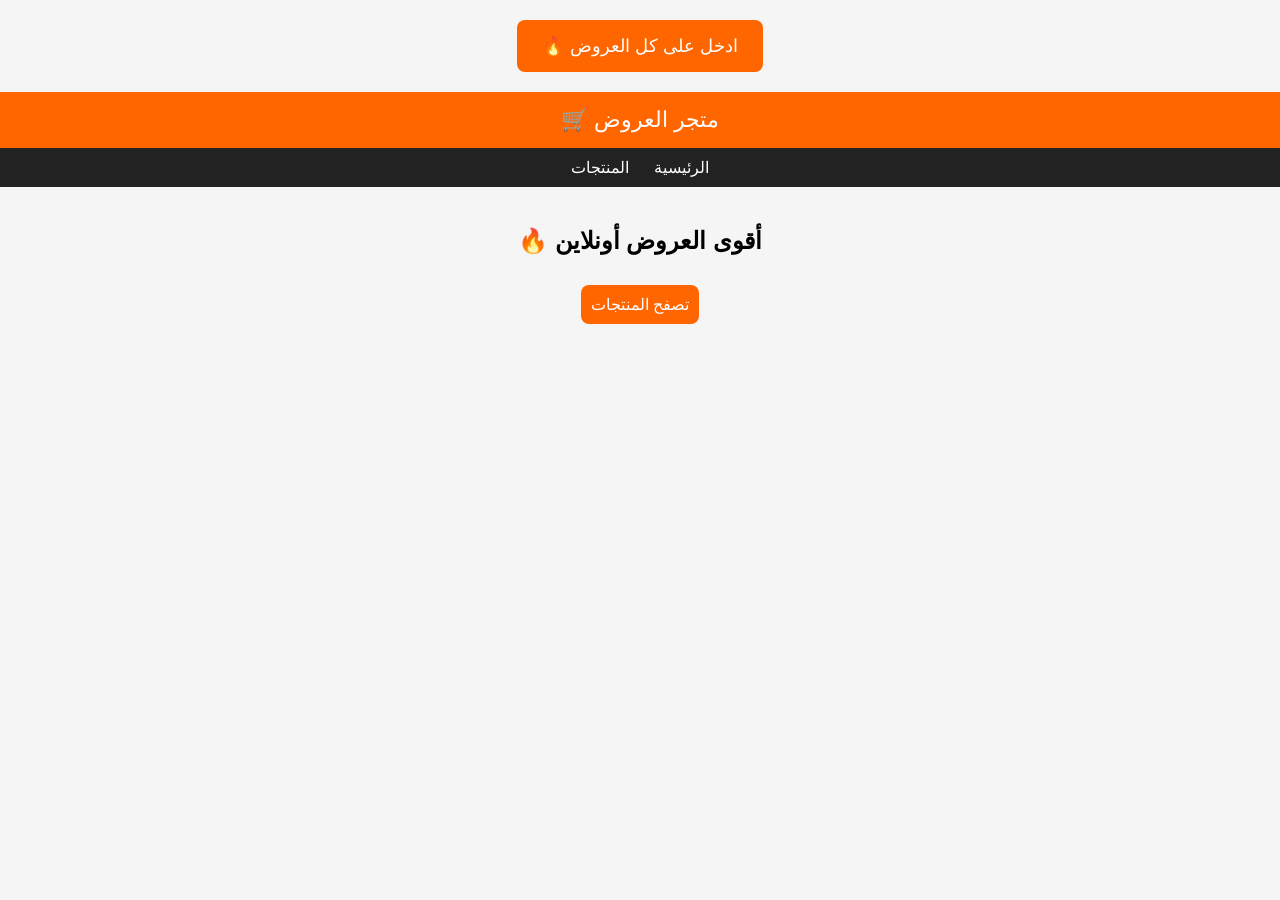
<file: index.html>
<div style="text-align:center; margin:20px;">
  <a href="links.html" class="main-btn">🔥 ادخل على كل العروض</a>
</div>
<!DOCTYPE html>
<html lang="ar">
<head>
<meta charset="UTF-8">
<title>متجر العروض</title>
<link rel="stylesheet" href="style.css">
</head>

<body>

<header>🛒 متجر العروض</header>

<div class="nav">
  <a href="index.html">الرئيسية</a>
  <a href="products.html">المنتجات</a>
</div>

<div style="text-align:center;padding:20px;">
  <h2>🔥 أقوى العروض أونلاين</h2>
  <a class="btn" href="products.html">تصفح المنتجات</a>
</div>

</body>
</html>
</file>
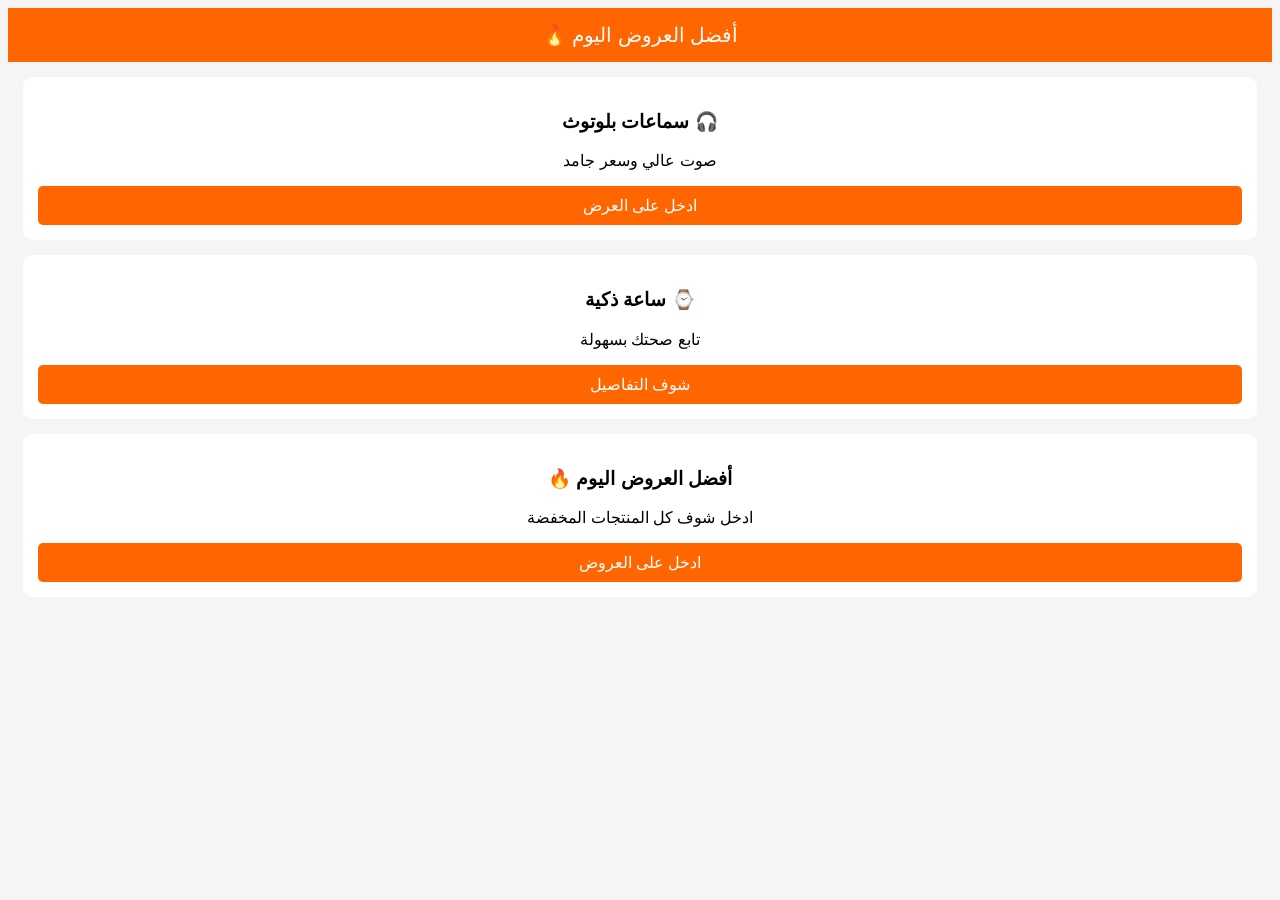
<file: links.html>
<!DOCTYPE html>
<html lang="ar">
<head>
<meta charset="UTF-8">
<meta name="viewport" content="width=device-width, initial-scale=1.0">
<title>روابط العروض</title>

<style>
body {
  font-family: Arial;
  background: #f5f5f5;
  text-align: center;
}

header {
  background: #ff6600;
  color: white;
  padding: 15px;
  font-size: 20px;
}

.link-box {
  background: white;
  margin: 15px;
  padding: 15px;
  border-radius: 10px;
}

a {
  display: block;
  margin-top: 10px;
  padding: 10px;
  background: #ff6600;
  color: white;
  text-decoration: none;
  border-radius: 5px;
}
</style>

</head>

<body>

<header>🔥 أفضل العروض اليوم</header>

<div class="link-box">
  <h3>سماعات بلوتوث 🎧</h3>
  <p>صوت عالي وسعر جامد</p>
  <a href="https://s.click.aliexpress.com/e/_c4D9gnMz" target="_blank">
    ادخل على العرض
  </a>
</div>

<div class="link-box">
  <h3>ساعة ذكية ⌚</h3>
  <p>تابع صحتك بسهولة</p>
  <a href="https://s.click.aliexpress.com/e/_c3lSyV4d" target="_blank">
    شوف التفاصيل
  </a>
</div>

</body>
</html>

<div class="link-box">
  <h3>🔥 أفضل العروض اليوم</h3>
  <p>ادخل شوف كل المنتجات المخفضة</p>
  <a href="https://s.click.aliexpress.com/e/_c4D9gnMz" target="_blank">
    ادخل على العروض
  </a>
</div>
</file>
<file: style.css>
body {
  margin: 0;
  font-family: Arial;
  background: #f5f5f5;
}

header {
  background: #ff6600;
  color: white;
  padding: 15px;
  text-align: center;
  font-size: 22px;
}

.nav {
  background: #222;
  padding: 10px;
  text-align: center;
}

.nav a {
  color: white;
  margin: 10px;
  text-decoration: none;
}

.container {
  padding: 15px;
  display: grid;
  grid-template-columns: repeat(auto-fit, minmax(200px,1fr));
  gap: 15px;
}

.card {
  background: white;
  padding: 10px;
  border-radius: 10px;
  text-align: center;
}

.card img {
  width: 100%;
  border-radius: 10px;
}

.btn {
  display: inline-block;
  margin-top: 10px;
  padding: 10px;
  background: #ff6600;
  color: white;
  text-decoration: none;
  border-radius: 8px;
  }
 .product {
  background: #fff;
  padding: 15px;
  margin: 10px;
  border-radius: 10px;
  box-shadow: 0 0 10px rgba(0,0,0,0.1);
}

.product a {
  display: inline-block;
  margin-top: 10px;
  padding: 10px 15px;
  background: #ff6600;
  color: white;
  text-decoration: none;
  border-radius: 5px;
}.product {
  background: #fff;
  padding: 15px;
  margin: 10px;
  border-radius: 10px;
  box-shadow: 0 0 10px rgba(0,0,0,0.1);
}

.product a {
  display: inline-block;
  margin-top: 10px;
  padding: 10px 15px;
  background: #ff6600;
  color: white;
  text-decoration: none;
  border-radius: 5px;
}
.main-btn {
  display: inline-block;
  padding: 15px 25px;
  background: #ff6600;
  color: white;
  font-size: 18px;
  text-decoration: none;
  border-radius: 8px;
}
</file>
